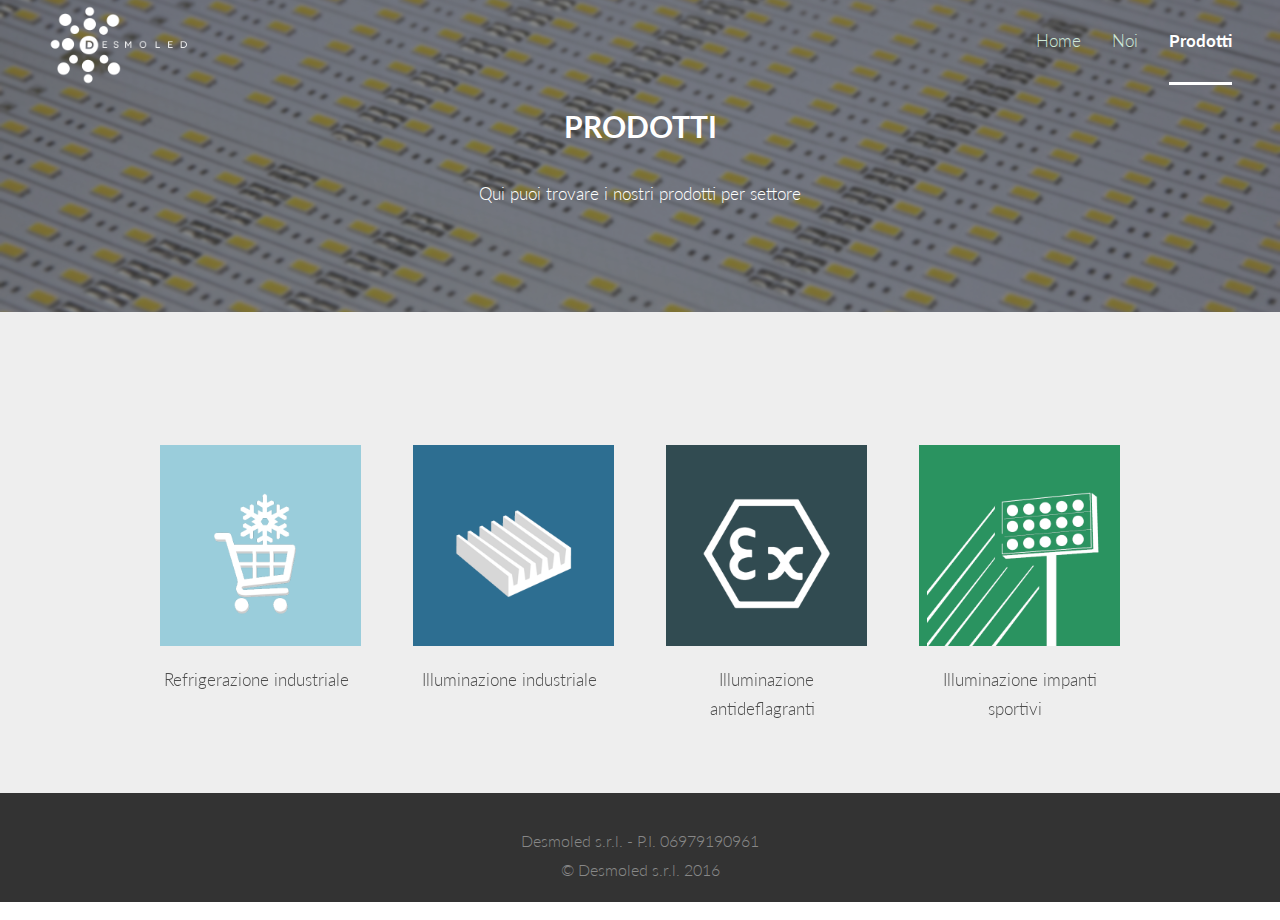
<file: prodotti/index.html>
<!DOCTYPE html>
<html lang="en">

<head>
    <meta charset="UTF-8">
    <title>Desmoled S.R.L</title>
    <meta http-equiv="content-type" content="text/html; charset=utf-8" />
    <meta name="description" content="" />
    <meta name="keywords" content="" />
    <!--[if lte IE 8]><script src="css/ie/html5shiv.js"></script><![endif]-->
    <script src="../js/jquery.min.js"></script>
    <script src="../js/skel.min.js"></script>
    <script src="../js/skel-layers.min.js"></script>
    <script src="../js/init.js"></script>
    <link rel="stylesheet" href="css/prodotti.css" />
    <noscript>
        <link rel="stylesheet" href="css/skel.css" />
        <link rel="stylesheet" href="css/style.css" />
        <link rel="stylesheet" href="css/style-xlarge.css" />
    </noscript>
    <!--[if lte IE 8]><link rel="stylesheet" href="css/ie/v8.css" /><![endif]-->
    <link rel="stylesheet" href="css/svg.css" />
</head>

<body class="landing">
    <header id="header">
        <h1><a href="index.html"><img class="logo" src="../images/desmologo02.png"/></a></h1>
        <nav id="nav">
            <ul>
                <li class="elmnav"><a href="../index.html">Home</a></li>
                <li class="elmnav"><a href="../noi.html">Noi</a></li>
                <li class="elmnav"><a href="index.html" style="color:white; border-bottom:3px solid white;font-weight:bold;">Prodotti</a></li>
            </ul>
        </nav>
    </header>
    <section id="banner-noi">
        <h2 style="color:white;font-weight:bold;">PRODOTTI</h2>
        <p>Qui puoi trovare i nostri prodotti per settore</p>
    </section>
    <section id="one" class="wrapper style1 align-center">
        <div class="container" id="main">
            <div class="row 200% align-center">
                <section class="3u 12u$(small)">
                    <a class="link-prod" href="refrigerazione/index.html">
                        <div class="prod-section" style="background-color:#9acddb"><div class="prod-overlay"></div><img src="../images/refrigerante.png" class="prod-img"/></div>Refrigerazione industriale</a>
                </section>
                <section class="3u 12u$(small)">
                    <a class="link-prod" href="industriale/index.html">
                        <div class="prod-section" style="background-color:#2d6e91"><div class="prod-overlay"> </div><img src="../images/ndustriale.png" class="prod-img"/></div>Illuminazione industriale</a>
                </section>
                <section class="3u 12u$(small)">
                    <a class="link-prod" href="antideflagranti/index.html">
                        <div class="prod-section" style="background-color:#314b51"><div class="prod-overlay"></div><img src="../images/deflagrante.png" class="prod-img"/></div>Illuminazione antideflagranti</a>
                </section>
                <section class="3u 12u$(small)">
                    <a class="link-prod" href="sport/index.html">
                        <div class="prod-section" style="background-color:#2a9360"><div class="prod-overlay"></div><img src="../images/sport.png" class="prod-img"/></div>Illuminazione impanti sportivi</a>
                </section>
                <section class="12u 12u$(small)" style="color:#4d4d4d"></section>
            </div>
        </div>
    </section>
    <!-- Two -->
    <footer id="footer">
        <div class="container">
            <ul class="copyright">
                <li>Desmoled s.r.l. - P.I. 06979190961
                    <br>© Desmoled s.r.l. 2016</li>
            </ul>
        </div>
    </footer>
</body>

</html>
</file>
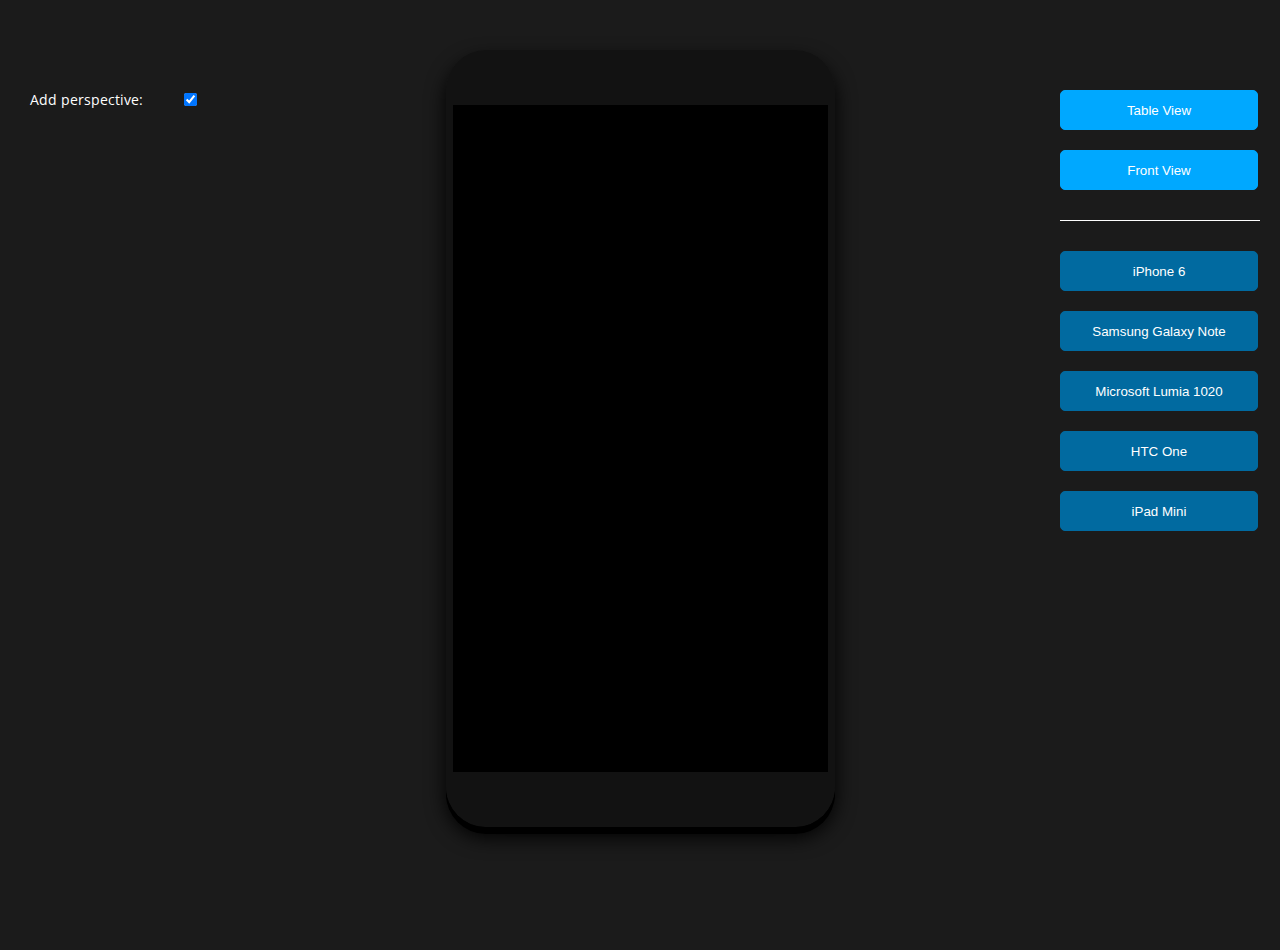
<file: smartphone/index.html>
<!DOCTYPE html>
<html xmlns="http://www.w3.org/1999/xhtml" xmlns:fb="http://ogp.me/ns/fb#">
<head>
<title></title>
<style>
    	  @import url(https://fonts.googleapis.com/css?family=Open+Sans:400,600,300);
	  html {
	    height: 100%;
	  }
	  
	  body {
	    font-family: 'Open Sans', sans-serif;
	    height: 100%;
	    color: #fff;
	    background: #1b1b1b!important;
	  }
	  
	  #container {
	    background: #1b1b1b!important;
	  }
	  /*Basic Phone styling*/
	  
	  .phone {
	    border: 40px solid #121212;
	    border-width: 55px 7px;
	    border-radius: 40px;
	    margin: 50px auto;
	    overflow: hidden;
	    -webkit-transition: all 0.5s ease;
	    transition: all 0.5s ease;
	    -webkit-animation: fadein 2s;
	    /* Safari, Chrome and Opera > 12.1 */
	    -moz-animation: fadein 2s;
	    /* Firefox < 16 */
	    -ms-animation: fadein 2s;
	    /* Internet Explorer */
	    -o-animation: fadein 2s;
	    /* Opera < 12.1 */
	    animation: fadein 2s;
	  }
	  
	  .phone iframe {
	    border: 0;
	    width: 100%;
	    height: 100%;
	    background-color: #000;
	  }
	  /*Different Perspectives*/
	  /* Table View */
	  
	  .phone.view_1 {
	    -webkit-transform: rotateX(50deg) rotateY(0deg) rotateZ(-30deg);
	    transform: rotateX(50deg) rotateY(0deg) rotateZ(-30deg);
	    box-shadow: -3px 3px 0 #000, -6px 6px 0 #000, -9px 9px 0 #000, -12px 12px 0 #000, -14px 10px 20px #000;
	  }
	  /*  Front View */
	  
	  .phone.view_2 {
	    -webkit-transform: rotateX(0deg) rotateY(0deg) rotateZ(0deg);
	    transform: rotateX(0deg) rotateY(0deg) rotateZ(0deg);
	    box-shadow: 0px 3px 0 #000, 0px 4px 0 #000, 0px 5px 0 #000, 0px 7px 0 #000, 0px 10px 20px #000;
	  }
	  
	  @-webkit-keyframes rotate {
	    0% {
	      -webkit-transform: rotateX(50deg) rotateY(0deg) rotateZ(-30deg);
	    }
	    50% {
	      -webkit-transform: rotateX(50deg) rotateY(0deg) rotateZ(-40deg);
	    }
	    100% {
	      -webkit-transform: rotateX(50deg) rotateY(0deg) rotateZ(-30deg);
	    }
	  }
	  /* Rotate Animation */
	  
	  .view_1.rotate {
	    -webkit-animation-name: rotate;
	    -webkit-animation-duration: 15s;
	    -webkit-animation-iteration-count: infinite;
	    -webkit-animation-timing-function: linear;
	  }
	  /*Controls*/
	  
	  #controls {
	    position: absolute;
	    top: 80px;
	    left: 20px;
	    font-size: 0.9em;
	    color: #333;
	    width: 17px;
	  }
	  
	  #controls div {
	    margin: 10px;
	  }
	  
	  #controls div label {
	    width: 150px;
	    display: block;
	    float: left;
	    color: #fff;
	  }
	  
	  #phone-controls {
	    position: absolute;
	    top: 80px;
	    right: 20px;
	    width: 200px;
	    font-size: 14px;
	  }
	  
	  #phones {
	    border-top: 1px solid #fff;
	    margin-top: 20px;
	    padding-top: 20px;
	  }
	  
	  #phones button {
	    outline: none;
	    width: 198px;
	    border: 1px solid #016aa0;
	    border-radius: 5px;
	    -moz-border-radius: 5px;
	    -webkit-border-radius: 5px;
	    -o-border-radius: 5px;
	    background-color: #016aa0;
	    height: 40px;
	    margin: 10px 0;
	    color: #fff;
	    -webkit-transition: all 0.2s;
	    transition: all 0.2s;
	  }
	  
	  #phones button:hover {
	    color: #444;
	    background-color: #eee;
	  }
	  
	  #views button {
	    outline: none;
	    width: 198px;
	    border: 1px solid #00a8ff;
	    border-radius: 5px;
	    -moz-border-radius: 5px;
	    -webkit-border-radius: 5px;
	    -o-border-radius: 5px;
	    background-color: #00a8ff;
	    height: 40px;
	    margin: 10px 0;
	    color: #fff;
	    -webkit-transition: all 0.2s;
	    transition: all 0.2s;
	  }
	  
	  #views button:hover {
	    color: #444;
	    background-color: #eee;
	  }
	  
	  @media (max-width:900px) {
	    #wrapper {
	      -webkit-transform: scale(0.8, 0.8);
	      transform: scale(0.8, 0.8);
	    }
	  }
	  
	  @media (max-width:700px) {
	    #wrapper {
	      -webkit-transform: scale(0.6, 0.6);
	      transform: scale(0.6, 0.6);
	    }
	    .phone {
	      margin: 0 0 0 -70px;
	    }
	  }
	  
	  @media (max-width:500px) {
	    #wrapper {
	      -webkit-transform: scale(0.4, 0.4);
	      transform: scale(0.4, 0.4);
	    }
	  }
	  /* Fade In Animation */
	  
	  @keyframes fadein {
	    from {
	      opacity: 0;
	    }
	    to {
	      opacity: 1;
	    }
	  }
	  /* Firefox < 16 */
	  
	  @-moz-keyframes fadein {
	    from {
	      opacity: 0;
	    }
	    to {
	      opacity: 1;
	    }
	  }
	  /* Safari, Chrome and Opera > 12.1 */
	  
	  @-webkit-keyframes fadein {
	    from {
	      opacity: 0;
	    }
	    to {
	      opacity: 1;
	    }
	  }
	  /* Internet Explorer */
	  
	  @-ms-keyframes fadein {
	    from {
	      opacity: 0;
	    }
	    to {
	      opacity: 1;
	    }
	  }
	  /* Opera < 12.1 */
	  
	  @-o-keyframes fadein {
	    from {
	      opacity: 0;
	    }
	    to {
	      opacity: 1;
	    }
	  }
</style>
<meta name=viewport content="width=device-width, initial-scale=1">
<meta name="description" content="" />
<meta name="keywords" content="" />
</head>
<body>
 <div id="inner_wrap">

  <!--The Main Thing-->
  <div id="wrapper" style="perspective: 1300px;">
    <div class="phone view_2" id="phone_1" style="width: 360px; height: 640px;">
      <iframe src="http://gioelecerati.ml/desmoled" id="frame_1"></iframe>
    </div>
  </div>

  <!--Controls etc.-->
  <div id="controls">
    <!--Idea by /u/aerosole-->
    <div>
      <label for="iframePerspective">Add perspective:</label>
      <input type="checkbox" id="iframePerspective" checked="true">
    </div>

  </div>

  <div id="phone-controls">

    <div id="views">
      <button value="1">Table View</button>
      <button value="2">Front View</button>
    </div>

    <div id="phones">
      <button value="1">iPhone 6</button>
      <button value="2">Samsung Galaxy Note</button>
      <button value="3">Microsoft Lumia 1020</button>
      <button value="4">HTC One</button>
      <button value="5">iPad Mini</button>
    </div>
     </div></div><script>
/*Only needed for the controls*/
phone = document.getElementById("phone_1"),
iframe = document.getElementById("frame_1");


/*View*/
function updateView(view) {
  if (view) {
    phone.className = "phone view_" + view;
  }
}

/*Controls*/
function updateIframe() {

  // preload iphone width and height
  phone.style.width = "375px";
  phone.style.height = "667px";

  /*Idea by /u/aerosole*/
  document.getElementById("wrapper").style.perspective = (
    document.getElementById("iframePerspective").checked ? "1300px" : "none"
  );

}

updateIframe();

/*Events*/
document.getElementById("controls").addEventListener("change", function() {
  updateIframe();
});

document.getElementById("views").addEventListener("click", function(evt) {
  updateView(evt.target.value);
});

document.getElementById("phones").addEventListener("click", function(evt) {

  if(evt.target.value == 1){
    // iphone 6
    width = 375;
    height = 667; 
  }

  if(evt.target.value == 2){
    // samsung
    width = 400;
    height = 640; 
  }

  if(evt.target.value == 3){
    // microsoft
    width = 320;
    height = 480;  
  }

  if(evt.target.value == 4){
    // htc
    width = 360;
    height = 640; 
  }

  if(evt.target.value == 5){
    // ipad mini
    width = 768;
    height = 1024; 
  }

    phone.style.width = width + "px";
    phone.style.height = height + "px"; 

});


 iframe = document.getElementById('frame_1');

  if (iframe.attachEvent){
      iframe.attachEvent("onload", function(){
          afterLoading();
      });
  } else {
      iframe.onload = function(){
          afterLoading();
      };
  }

function afterLoading(){

    setTimeout(function() {
        phone.className = "phone view_1";
        setTimeout(function() {
            // do second thing
            phone.className = "phone view_1 rotate";
        }, 1000);
    }, 1000);

}
        </script>
</body></html>
</file>
<file: prodotti/css/prodotti.css>
a {
    color:#4d4d4d
}

.famiglia-section {
    width:100%;
    height:0;
    background-color:#ccc;
    font-weight:bold;
    color:black;
    text-align:center;
    padding:20px 4% 100px 4%;
    box-sizing: border-box;
    margin-bottom:20px;
    line-height:80px;
    transition: all 200ms ease;
}
.famiglia-section:hover{
    cursor:pointer;
    opacity:0.9;
}

.pdf-icon {
        width: 80px;
    /* vertical-align: top; */
    float: right;
}

.fam-cont {
    color:black;
}

.prod-img {
    width:100%;
    transition:all 400ms ease-out;
}
figure.effect-apollo {
	background: #3498db;
}

figure.effect-apollo img {
	opacity: 0.95;
	-webkit-transition: opacity 0.35s, -webkit-transform 0.35s;
	transition: opacity 0.35s, transform 0.35s;
	-webkit-transform: scale3d(1.05,1.05,1);
	transform: scale3d(1.05,1.05,1);
}

figure.effect-apollo figcaption::before {
	position: absolute;
	top: 0;
	left: 0;
	width: 100%;
	height: 100%;
	background: rgba(255,255,255,0.5);
	content: '';
	-webkit-transition: -webkit-transform 0.6s;
	transition: transform 0.6s;
	-webkit-transform: scale3d(1.9,1.4,1) rotate3d(0,0,1,45deg) translate3d(0,-100%,0);
	transform: scale3d(1.9,1.4,1) rotate3d(0,0,1,45deg) translate3d(0,-100%,0);
}

figure.effect-apollo p {
	position: absolute;
	right: 0;
	bottom: 0;
	margin: 3em;
	padding: 0 1em;
	max-width: 150px;
	border-right: 4px solid #fff;
	text-align: right;
	opacity: 0;
	-webkit-transition: opacity 0.35s;
	transition: opacity 0.35s;
}

figure.effect-apollo h2 {
	text-align: left;
}

figure.effect-apollo:hover img {
	opacity: 0.6;
	-webkit-transform: scale3d(1,1,1);
	transform: scale3d(1,1,1);
}

figure.effect-apollo:hover figcaption::before {
	-webkit-transform: scale3d(1.9,1.4,1) rotate3d(0,0,1,45deg) translate3d(0,100%,0);
	transform: scale3d(1.9,1.4,1) rotate3d(0,0,1,45deg) translate3d(0,100%,0);
}

figure.effect-apollo:hover p {
	opacity: 1;
	-webkit-transition-delay: 0.1s;
	transition-delay: 0.1s;
}
.prod-img:hover{
   
}

.prod-overlay {
        position: absolute;
    width: 0;
    height: 100%;
    top:0;
    left:0;
    transition:all 300ms ease;
    background-color: rgba(255, 255, 255, 0.14);
    opacity:0.5;
    margin-left:0;
}

.prod-section:hover .prod-overlay{ 
    opacity:1;
    width:120%;
    margin-left:15%;
} 

.prod-section:hover .prod-img{
    width:110%;
    margin-left:-5%;
    margin-top:-5%;
}

.famsect-sport {
    background-color:#2a9360;
    color:white;
}
.famsect-fridge{
    background-color:#2a9360;
    color:white;
}
.famsect-industrial{
    background-color:#2d6e91;
    color:white;
}
.famsect-deflagranti{
    background-color:#314b51;
    color:white;
}

.button-fam {
    width:100%;
    height:0;
    background-color:#ccc;
    font-weight:bold;
    color:black;
    text-align:center;
    padding:20px 4% 100px 4%;
    box-sizing: border-box;
    margin-bottom:20px;
    line-height:80px;
    transition: all 200ms ease;
}
.button-fam:hover{
    cursor:pointer;
    opacity:0.9;
}

.back-fam {
        margin: -50px 0px 50px 0px;
    font-weight: bold;
}
.back-fam:hover{
    opacity:0.9;
    cursor:pointer;
}
</file>
<file: prodotti/css/style-xlarge.css>
body, input, select, textarea {
		font-size: 13pt;
	}
</file>
<file: prodotti/css/ie/v8.css>
#banner {
		background: url("../../images/banner.jpg");
		background-size: cover;
		-ms-behavior: url("css/ie/backgroundsize.min.htc");
	}
</file>
<file: prodotti/css/svg.css>
.st0 {
	fill: #E6E6E6;
}
.st1 {
	fill: #B4B4B4;
}
.st2 {
	fill: none;
	stroke: #B4B4B4;
	stroke-miterlimit: 10;
}
.st3 {
	fill: #4E4E4E;
}
.st4 {
	fill: none;
	stroke: #343434;
	stroke-width: 2.7084;
	stroke-miterlimit: 10;
	stroke-dasharray: 8.1251;
}
.st5 {
	fill: url(#XMLID_86_);
}
.st6 {
	fill: #676767;
}
.st7 {
	fill: none;
	stroke: #343434;
	stroke-width: 3;
	stroke-miterlimit: 10;
	stroke-dasharray: 8;
}
.st8 {
	-webkit-clip-path: url(#XMLID_88_);
	        clip-path: url(#XMLID_88_);
}
.st9 {
	fill: #CDCCCC;
}
.st10 {
	fill: none;
	stroke: #676767;
	stroke-width: 1.8367;
	stroke-miterlimit: 10;
}
.st11 {
	fill: #FFFFFF;
}
.st12 {
	fill: #9A9999;
}
.st13 {
	fill: #343434;
}
.st14 {
}
.st15 {
	font-size: 13px;
}
.st16 {
	opacity: 0.66;
	filter: alpha(opacity=66);
	fill: #AECB36;
}
.st17 {
	fill: none;
	stroke: #FFFFFF;
	stroke-width: 4;
	stroke-linecap: round;
	stroke-miterlimit: 10;
}
#XMLID_3_ ,
#XMLID_272_ {
}
#dissipatore:hover>#XMLID_243_>#efficienza {
	transform: rotateX(360deg);
	-moz-transform: rotateX(360deg);
	-ms-transform: rotateX(360deg);
	-o-transform: rotateX(360deg);
	-webkit-transform: rotateX(360deg);
}
text {
	font: 14px 'open sans';
	text-rendering: geometricPrecision;
}
#dissipatore:hover {
	cursor: pointer;
	opacity: 0.9;
	filter: alpha(opacity=90);
}
#dissipatore:hover>#disstext{
    opacity:1;
    filter: alpha(opacity=100);
}
#mano:hover {
	cursor: pointer;
	opacity: 0.9;
	filter: alpha(opacity=90);
}
#XMLID_250_:hover {
	opacity: 0.5;
	filter: alpha(opacity=50);
}
#XMLID_371_:hover {
}
#bandiera:hover {
	cursor: pointer;
	opacity: 0.9;
	filter: alpha(opacity=90);
}
#bandiera:hover>#bandtext{
    opacity:1;
    filter: alpha(opacity=100);
}
.elm-svg ,
#XMLID_250_ {
	transition: all 200ms ease;
	-moz-transition: all 200ms ease;
	-ms-transition: all 200ms ease;
	-o-transition: all 200ms ease;
	-webkit-transition: all 200ms ease;
}
@-webkit-keyframes ckw {
	0% {
        -webkit-transform: rotate(0deg);
                transform: rotate(0deg);
	}
    100% {
        -webkit-transform: rotate(360deg);
                transform: rotate(360deg);
    }
}
@keyframes ckw {
	0% {
        -webkit-transform: rotate(0deg);
                transform: rotate(0deg);
	}
    100% {
        -webkit-transform: rotate(360deg);
                transform: rotate(360deg);
    }
}
#mano:hover>#XMLID_281_ {
	-webkit-animation-name: ckw;
	        animation-name: ckw;
	-webkit-animation-duration: 20.5s;
	        animation-duration: 20.5s;
	-webkit-animation-iteration-count: infinite;
	        animation-iteration-count: infinite;
	-webkit-transform-origin: 50% 50%;
	    -ms-transform-origin: 50% 50%;
	        transform-origin: 50% 50%;
	display: inline-block;
}
#efficienza {
	-webkit-transform-origin: 50% 100%;
	    -ms-transform-origin: 50% 100%;
	        transform-origin: 50% 100%;
	transform: rotateX(290deg);
	-moz-transform: rotateX(290deg);
	-ms-transform: rotateX(290deg);
	-o-transform: rotateX(290deg);
	-webkit-transform: rotateX(290deg);
	transition: all 200ms ease;
	-moz-transition: all 200ms ease;
	-ms-transition: all 200ms ease;
	-o-transition: all 200ms ease;
	-webkit-transition: all 200ms ease;
}
#efficienza:hover {
	transform: rotateX(360deg);
	-moz-transform: rotateX(360deg);
	-ms-transform: rotateX(360deg);
	-o-transform: rotateX(360deg);
	-webkit-transform: rotateX(360deg);
}


#disstext {
    opacity:0;
    filter: alpha(opacity=0);
    -webkit-transition:all 200ms ease;
            transition:all 200ms ease;
}

#manotext {
    -webkit-transition:all 200ms ease;
            transition:all 200ms ease;
    opacity:0;
    filter: alpha(opacity=0);
}
#mano:hover>#manotext{
    opacity:1;
    filter: alpha(opacity=100)
}

#bandtext {
    opacity:0;
    filter: alpha(opacity=0);
    -webkit-transition:all 200ms ease;
            transition:all 200ms ease;
}
</file>
<file: prodotti/css/skel.css>
/* Resets (http://meyerweb.com/eric/tools/css/reset/ | v2.0 | 20110126 | License: none (public domain)) */

	html,body,div,span,applet,object,iframe,h1,h2,h3,h4,h5,h6,p,blockquote,pre,a,abbr,acronym,address,big,cite,code,del,dfn,em,img,ins,kbd,q,s,samp,small,strike,strong,sub,sup,tt,var,b,u,i,center,dl,dt,dd,ol,ul,li,fieldset,form,label,legend,table,caption,tbody,tfoot,thead,tr,th,td,article,aside,canvas,details,embed,figure,figcaption,footer,header,hgroup,menu,nav,output,ruby,section,summary,time,mark,audio,video{margin:0;padding:0;border:0;font-size:100%;font:inherit;vertical-align:baseline;}article,aside,details,figcaption,figure,footer,header,hgroup,menu,nav,section{display:block;}body{line-height:1;}ol,ul{list-style:none;}blockquote,q{quotes:none;}blockquote:before,blockquote:after,q:before,q:after{content:'';content:none;}table{border-collapse:collapse;border-spacing:0;}body{-webkit-text-size-adjust:none}

/* Box Model */

	*, *:before, *:after {
		-moz-box-sizing: border-box;
		-webkit-box-sizing: border-box;
		box-sizing: border-box;
	}

/* Container */

	body {
		/* min-width: (containers) */
		min-width: 1200px;
	}

	.container {
		margin-left: auto;
		margin-right: auto;

		/* width: (containers) */
		width: 1200px;
	}

	/* Modifiers */

		/* 125% */
			.container.\31 25\25 {
				width: 100%;

				/* max-width: (containers * 1.25) */
				max-width: 1500px;

				/* min-width: (containers) */
				min-width: 1200px;
			}

		/* 75% */
			.container.\37 5\25 {

				/* width: (containers * 0.75) */
				width: 900px;

			}

		/* 50% */
			.container.\35 0\25 {

				/* width: (containers * 0.50) */
				width: 600px;

			}

		/* 25% */
			.container.\32 5\25 {

				/* width: (containers * 0.25) */
				width: 300px;

			}

/* Grid */

	.row {
		border-bottom: solid 1px transparent;
	}

	.row > * {
		float: left;
	}

	.row:after, .row:before {
		content: '';
		display: block;
		clear: both;
		height: 0;
	}

	.row.uniform > * > :first-child {
		margin-top: 0;
	}

	.row.uniform > * > :last-child {
		margin-bottom: 0;
	}

	/* Gutters */

		/* Normal */

			.row > * {
				/* padding: (gutters.horizontal) 0 0 (gutters.vertical) */
				padding: 0 0 0 2em;
			}

			.row {
				/* margin: -(gutters.horizontal) 0 0 -(gutters.vertical) */
				margin: 0 0 0 -2em;
			}

			.row.uniform > * {
				/* padding: (gutters.vertical) 0 0 (gutters.vertical) */
				padding: 2em 0 0 2em;
			}

			.row.uniform {
				/* margin: -(gutters.vertical) 0 0 -(gutters.vertical) */
				margin: -2em 0 0 -2em;
			}

		/* 200% */

			.row.\32 00\25 > * {
				/* padding: (gutters.horizontal) 0 0 (gutters.vertical) */
				padding: 0 0 0 4em;
			}

			.row.\32 00\25 {
				/* margin: -(gutters.horizontal) 0 0 -(gutters.vertical) */
				margin: 0 0 0 -4em;
			}

			.row.uniform.\32 00\25 > * {
				/* padding: (gutters.vertical) 0 0 (gutters.vertical) */
				padding: 4em 0 0 4em;
			}

			.row.uniform.\32 00\25 {
				/* margin: -(gutters.vertical) 0 0 -(gutters.vertical) */
				margin: -4em 0 0 -4em;
			}

		/* 150% */

			.row.\31 50\25 > * {
				/* padding: (gutters.horizontal) 0 0 (gutters.vertical) */
				padding: 0 0 0 1.5em;
			}

			.row.\31 50\25 {
				/* margin: -(gutters.horizontal) 0 0 -(gutters.vertical) */
				margin: 0 0 0 -1.5em;
			}

			.row.uniform.\31 50\25 > * {
				/* padding: (gutters.vertical) 0 0 (gutters.vertical) */
				padding: 1.5em 0 0 1.5em;
			}

			.row.uniform.\31 50\25 {
				/* margin: -(gutters.vertical) 0 0 -(gutters.vertical) */
				margin: -1.5em 0 0 -1.5em;
			}

		/* 50% */

			.row.\35 0\25 > * {
				/* padding: (gutters.horizontal) 0 0 (gutters.vertical) */
				padding: 0 0 0 1em;
			}

			.row.\35 0\25 {
				/* margin: -(gutters.horizontal) 0 0 -(gutters.vertical) */
				margin: 0 0 0 -1em;
			}

			.row.uniform.\35 0\25 > * {
				/* padding: (gutters.vertical) 0 0 (gutters.vertical) */
				padding: 1em 0 0 1em;
			}

			.row.uniform.\35 0\25 {
				/* margin: -(gutters.vertical) 0 0 -(gutters.vertical) */
				margin: -1em 0 0 -1em;
			}

		/* 25% */

			.row.\32 5\25 > * {
				/* padding: (gutters.horizontal) 0 0 (gutters.vertical) */
				padding: 0 0 0 0.5em;
			}

			.row.\32 5\25 {
				/* margin: -(gutters.horizontal) 0 0 -(gutters.vertical) */
				margin: 0 0 0 -0.5em;
			}

			.row.uniform.\32 5\25 > * {
				/* padding: (gutters.vertical) 0 0 (gutters.vertical) */
				padding: 0.5em 0 0 0.5em;
			}

			.row.uniform.\32 5\25 {
				/* margin: -(gutters.vertical) 0 0 -(gutters.vertical) */
				margin: -0.5em 0 0 -0.5em;
			}

		/* 0% */

			.row.\30 \25 > * {
				/* padding: (gutters.horizontal) 0 0 (gutters.vertical) */
				padding: 0;
			}

			.row.\30 \25 {
				/* margin: -(gutters.horizontal) 0 0 -(gutters.vertical) */
				margin: 0;
			}

	/* Cells */

		.\31 2u, .\31 2u\24, .\31 2u\28 1\29, .\31 2u\24\28 1\29 { width: 100%; clear: none; }
		.\31 1u, .\31 1u\24, .\31 1u\28 1\29, .\31 1u\24\28 1\29 { width: 91.6666666667%; clear: none; }
		.\31 0u, .\31 0u\24, .\31 0u\28 1\29, .\31 0u\24\28 1\29 { width: 83.3333333333%; clear: none; }
		.\39 u, .\39 u\24, .\39 u\28 1\29, .\39 u\24\28 1\29 { width: 75%; clear: none; }
		.\38 u, .\38 u\24, .\38 u\28 1\29, .\38 u\24\28 1\29 { width: 66.6666666667%; clear: none; }
		.\37 u, .\37 u\24, .\37 u\28 1\29, .\37 u\24\28 1\29 { width: 58.3333333333%; clear: none; }
		.\36 u, .\36 u\24, .\36 u\28 1\29, .\36 u\24\28 1\29 { width: 50%; clear: none; }
		.\35 u, .\35 u\24, .\35 u\28 1\29, .\35 u\24\28 1\29 { width: 41.6666666667%; clear: none; }
		.\34 u, .\34 u\24, .\34 u\28 1\29, .\34 u\24\28 1\29 { width: 33.3333333333%; clear: none; }
		.\33 u, .\33 u\24, .\33 u\28 1\29, .\33 u\24\28 1\29 { width: 25%; clear: none; }
		.\32 u, .\32 u\24, .\32 u\28 1\29, .\32 u\24\28 1\29 { width: 16.6666666667%; clear: none; }
		.\31 u, .\31 u\24, .\31 u\28 1\29, .\31 u\24\28 1\29 { width: 8.3333333333%; clear: none; }

		.\31 2u\24 + *, .\31 2u\24\28 1\29 + *,
		.\31 1u\24 + *, .\31 1u\24\28 1\29 + *,
		.\31 0u\24 + *, .\31 0u\24\28 1\29 + *,
		.\39 u\24 + *, .\39 u\24\28 1\29 + *,
		.\38 u\24 + *, .\38 u\24\28 1\29 + *,
		.\37 u\24 + *, .\37 u\24\28 1\29 + *,
		.\36 u\24 + *, .\36 u\24\28 1\29 + *,
		.\35 u\24 + *, .\35 u\24\28 1\29 + *,
		.\34 u\24 + *, .\34 u\24\28 1\29 + *,
		.\33 u\24 + *, .\33 u\24\28 1\29 + *,
		.\32 u\24 + *, .\32 u\24\28 1\29 + *,
		.\31 u\24  + *,  .\31 u\24\28 1\29 + * {
			clear: left;
		}

		.\-11u { margin-left: 91.6666666667% }
		.\-10u { margin-left: 83.3333333333% }
		.\-9u { margin-left: 75% }
		.\-8u { margin-left: 66.6666666667% }
		.\-7u { margin-left: 58.3333333333% }
		.\-6u { margin-left: 50% }
		.\-5u { margin-left: 41.6666666667% }
		.\-4u { margin-left: 33.3333333333% }
		.\-3u { margin-left: 25% }
		.\-2u { margin-left: 16.6666666667% }
		.\-1u { margin-left: 8.3333333333% }
</file>
<file: prodotti/css/style.css>
@charset "UTF-8";
@import url(font-awesome.min.css);
@import url("http://fonts.googleapis.com/css?family=Lato:300,400");
	body {
		background: url('../../images/4.jpg');
        background-position: center;
		background-size: 100%;
        overflow-x:hidden;
        margin:0;
        background-attachment: fixed;
	}

	body, input, select, textarea {
		color: #444;
		font-family: "Lato", Helvetica, sans-serif;
		font-size: 15pt;
		font-weight: 300;
		line-height: 1.65em;
	}

	a {
		color: #4dac71;
		text-decoration: underline;
	}

		a:hover {
			text-decoration: none;
		}

	strong, b {
		color: #666;
		font-weight: 400;
	}

	em, i {
		font-style: italic;
	}

	p {
		margin: 0 0 2em 0;
	}

	h1, h2, h3, h4, h5, h6 {
		color: #666;
		font-weight: 300;
		line-height: 1em;
		margin: 0 0 1em 0;
	}

		h1 a, h2 a, h3 a, h4 a, h5 a, h6 a {
			color: inherit;
			text-decoration: none;
		}

	h2 {
		font-size: 1.75em;
		line-height: 1.5em;
	}

	h3 {
		font-size: 1.35em;
		line-height: 1.5em;
	}

	h4 {
		font-size: 1.1em;
		line-height: 1.5em;
	}

	h5 {
		font-size: 0.9em;
		line-height: 1.5em;
	}

	h6 {
		font-size: 0.7em;
		line-height: 1.5em;
	}

	sub {
		font-size: 0.8em;
		position: relative;
		top: 0.5em;
	}

	sup {
		font-size: 0.8em;
		position: relative;
		top: -0.5em;
	}

	hr {
		border: 0;
		border-bottom: medium 1px rgba(144, 144, 144, 0.25);
		margin: 2em 0;
	}

		hr.major {
			margin: 3em 0;
		}

	blockquote {
		border-left: solid 4px rgba(144, 144, 144, 0.25);
		font-style: italic;
		margin: 0 0 2em 0;
		padding: 0.5em 0 0.5em 2em;
	}

	code {
		background: rgba(144, 144, 144, 0.075);
		border-radius: 4px;
		border: solid 1px rgba(144, 144, 144, 0.25);
		font-family: "Courier New", monospace;
		font-size: 0.9em;
		margin: 0 0.25em;
		padding: 0.25em 0.65em;
	}

	pre {
		-webkit-overflow-scrolling: touch;
		font-family: "Courier New", monospace;
		font-size: 0.9em;
		margin: 0 0 2em 0;
	}

		pre code {
			display: block;
			line-height: 1.75em;
			padding: 1em 1.5em;
			overflow-x: auto;
		}

	.align-left {
		text-align: left;
	}

	.align-center {
		text-align: center;
	}

	.align-right {
		text-align: right;
	}

/* Section/Article */

	section.special, article.special {
		text-align: center;
	}

	header p {
		position: relative;
		margin: 0 0 1.5em 0;
	}

	header h2 + p {
		font-size: 1.25em;
		margin-top: -1em;
		line-height: 1.5em;
	}

	header h3 + p {
		font-size: 1.1em;
		margin-top: -0.8em;
		line-height: 1.5em;
	}

	header h4 + p,
	header h5 + p,
	header h6 + p {
		font-size: 0.9em;
		margin-top: -0.6em;
		line-height: 1.5em;
	}

	header.major {
		text-align: center;
		margin-bottom: 3em;
	}

		header.major h2 {
			font-size: 3em;
		}

		header.major p {
			border-top: medium double rgba(144, 144, 144, 0.25);
			display: inline-block;
			padding: 2em 2em 0 2em;
		}

/* Form */

	form {
		margin: 0 0 2em 0;
	}

	label {
		color: #666;
		display: block;
		font-size: 0.9em;
		font-weight: 400;
		margin: 0 0 1em 0;
	}

	input[type="text"],
	input[type="password"],
	input[type="email"],
	select,
	textarea {
		-moz-appearance: none;
		-webkit-appearance: none;
		-o-appearance: none;
		-ms-appearance: none;
		appearance: none;
		background: rgba(144, 144, 144, 0.075);
		border-radius: 4px;
		border: none;
		border: solid 1px rgba(144, 144, 144, 0.25);
		color: inherit;
		display: block;
		outline: 0;
		padding: 0 1em;
		text-decoration: none;
		width: 100%;
	}

		input[type="text"]:invalid,
		input[type="password"]:invalid,
		input[type="email"]:invalid,
		select:invalid,
		textarea:invalid {
			box-shadow: none;
		}

		input[type="text"]:focus,
		input[type="password"]:focus,
		input[type="email"]:focus,
		select:focus,
		textarea:focus {
			border-color: #4dac71;
			box-shadow: 0 0 0 1px #4dac71;
		}

	.select-wrapper {
		text-decoration: none;
		display: block;
		position: relative;
	}

		.select-wrapper:before {
			content: "";
			-moz-osx-font-smoothing: grayscale;
			-webkit-font-smoothing: antialiased;
			font-family: FontAwesome;
			font-style: normal;
			font-weight: normal;
			text-transform: none !important;
		}

		.select-wrapper:before {
			color: rgba(144, 144, 144, 0.25);
			display: block;
			height: 2.75em;
			line-height: 2.75em;
			pointer-events: none;
			position: absolute;
			right: 0;
			text-align: center;
			top: 0;
			width: 2.75em;
		}

		.select-wrapper select::-ms-expand {
			display: none;
		}

	input[type="text"],
	input[type="password"],
	input[type="email"],
	select {
		height: 2.75em;
	}

	textarea {
		padding: 0.75em 1em;
	}

	input[type="checkbox"],
	input[type="radio"] {
		-moz-appearance: none;
		-webkit-appearance: none;
		-o-appearance: none;
		-ms-appearance: none;
		appearance: none;
		display: block;
		float: left;
		margin-right: -2em;
		opacity: 0;
		width: 1em;
		z-index: -1;
	}

		input[type="checkbox"] + label,
		input[type="radio"] + label {
			text-decoration: none;
			color: #444;
			cursor: pointer;
			display: inline-block;
			font-size: 1em;
			font-weight: 300;
			padding-left: 2.4em;
			padding-right: 0.75em;
			position: relative;
		}

			input[type="checkbox"] + label:before,
			input[type="radio"] + label:before {
				-moz-osx-font-smoothing: grayscale;
				-webkit-font-smoothing: antialiased;
				font-family: FontAwesome;
				font-style: normal;
				font-weight: normal;
				text-transform: none !important;
			}

			input[type="checkbox"] + label:before,
			input[type="radio"] + label:before {
				background: rgba(144, 144, 144, 0.075);
				border-radius: 4px;
				border: solid 1px rgba(144, 144, 144, 0.25);
				content: '';
				display: inline-block;
				height: 1.65em;
				left: 0;
				line-height: 1.58125em;
				position: absolute;
				text-align: center;
				top: 0;
				width: 1.65em;
			}

		input[type="checkbox"]:checked + label:before,
		input[type="radio"]:checked + label:before {
			background: #3ba666;
			border-color: #3ba666;
			color: #ffffff;
			content: '\f00c';
		}

		input[type="checkbox"]:focus + label:before,
		input[type="radio"]:focus + label:before {
			border-color: #4dac71;
			box-shadow: 0 0 0 1px #4dac71;
		}

	input[type="checkbox"] + label:before {
		border-radius: 4px;
	}

	input[type="radio"] + label:before {
		border-radius: 100%;
	}

	::-webkit-input-placeholder {
		color: #888 !important;
		opacity: 1.0;
	}

	:-moz-placeholder {
		color: #888 !important;
		opacity: 1.0;
	}

	::-moz-placeholder {
		color: #888 !important;
		opacity: 1.0;
	}

	:-ms-input-placeholder {
		color: #888 !important;
		opacity: 1.0;
	}

	.formerize-placeholder {
		color: #888 !important;
		opacity: 1.0;
	}

/* Box */

	.box {
		border-radius: 4px;
		border: solid 1px rgba(144, 144, 144, 0.25);
		margin-bottom: 2em;
		padding: 1.5em;
	}

		.box > :last-child,
		.box > :last-child > :last-child,
		.box > :last-child > :last-child > :last-child {
			margin-bottom: 0;
		}

		.box.alt {
			border: 0;
			border-radius: 0;
			padding: 0;
		}

/* Icon */

	.icon {
		text-decoration: none;
		border-bottom: none;
		position: relative;
	}

		.icon:before {
			-moz-osx-font-smoothing: grayscale;
			-webkit-font-smoothing: antialiased;
			font-family: FontAwesome;
			font-style: normal;
			font-weight: normal;
			text-transform: none !important;
		}

		.icon > .label {
			display: none;
		}

		.icon.rounded {
			border-radius: 100%;
			    border-left: 4px solid #4dac71;
    border-top: 5px solid #4dac71;
    border-bottom: 1px solid #4dac71;
    border-right: 1px solid #4dac71;
			display: inline-block;
			height: 2em;
			line-height: 2em;
			text-align: center;
			width: 2em;
		}

			.icon.rounded.big {
				font-size: 3.5em;
			}

/* Image */

	.image {
		border-radius: 4px;
		border: 0;
		display: inline-block;
		position: relative;
	}

		.image img {
			border-radius: 4px;
			display: block;
		}

		.image.left {
			float: left;
			padding: 0 1.5em 1em 0;
			top: 0.25em;
		}

		.image.right {
			float: right;
			padding: 0 0 1em 1.5em;
			top: 0.25em;
		}

		.image.left, .image.right {
			max-width: 40%;
		}

			.image.left img, .image.right img {
				width: 100%;
			}

		.image.fit {
			display: block;
			margin: 0 0 2em 0;
			width: 100%;
		}

			.image.fit img {
				width: 100%;
			}

/* List */

	ol {
		list-style: decimal;
		margin: 0 0 2em 0;
		padding-left: 1.25em;
	}

		ol li {
			padding-left: 0.25em;
		}

	ul {
		list-style: disc;
		margin: 0 0 2em 0;
		padding-left: 1em;
	}

		ul li {
			padding-left: 0.5em;
		}

		ul.alt {
			list-style: none;
			padding-left: 0;
		}

			ul.alt li {
				border-top: solid 1px rgba(144, 144, 144, 0.25);
				padding: 0.8em 0;
			}

				ul.alt li:first-child {
					border-top: 0;
					padding-top: 0;
				}

		ul.icons {
			cursor: default;
			list-style: none;
			padding-left: 0;
		}

			ul.icons li {
				display: inline-block;
				padding: 0 1em 0 0;
			}

				ul.icons li:last-child {
					padding-right: 0;
				}

		ul.actions {
			cursor: default;
			list-style: none;
			padding-left: 0;
		}

			ul.actions li {
				display: inline-block;
				padding: 0 1em 0 0;
				vertical-align: middle;
			}

				ul.actions li:last-child {
					padding-right: 0;
				}

			ul.actions.small li {
				padding: 0 0.5em 0 0;
			}

			ul.actions.vertical li {
				display: block;
				padding: 1em 0 0 0;
			}

				ul.actions.vertical li:first-child {
					padding-top: 0;
				}

				ul.actions.vertical li > * {
					margin-bottom: 0;
				}

			ul.actions.vertical.small li {
				padding: 0.5em 0 0 0;
			}

				ul.actions.vertical.small li:first-child {
					padding-top: 0;
				}

			ul.actions.fit {
				display: table;
				margin-left: -1em;
				padding: 0;
				table-layout: fixed;
				width: calc(100% + 1em);
			}

				ul.actions.fit li {
					display: table-cell;
					padding: 0 0 0 1em;
				}

					ul.actions.fit li > * {
						margin-bottom: 0;
					}

				ul.actions.fit.small {
					margin-left: -0.5em;
					width: calc(100% + 0.5em);
				}

					ul.actions.fit.small li {
						padding: 0 0 0 0.5em;
					}

		ul.tabular {
			list-style: outside none none;
			padding: 0px;
		}

			ul.tabular li {
				border-top: solid 1px rgba(144, 144, 144, 0.25);
				line-height: 1.75em;
				margin: 1.5em 0px 0px;
				padding-left: 7em;
				padding-top: 12px;
				position: relative;
			}

				ul.tabular li:first-child {
					border-top: 0;
					margin-top: 0;
				}

				ul.tabular li h3 {
					left: 0px;
					position: absolute;
					text-align: center;
					top: 12px;
					vertical-align: top;
					width: 1em;
				}

	dl {
		margin: 0 0 2em 0;
	}

/* Table */

	.table-wrapper {
		-webkit-overflow-scrolling: touch;
		overflow-x: auto;
	}

	table {
		margin: 0 0 2em 0;
		width: 100%;
	}

		table tbody tr {
			border: solid 1px rgba(144, 144, 144, 0.25);
			border-left: 0;
			border-right: 0;
		}

			table tbody tr:nth-child(2n + 1) {
				background-color: rgba(144, 144, 144, 0.075);
			}

		table td {
			padding: 0.75em 0.75em;
		}

		table th {
			color: #666;
			font-size: 0.9em;
			font-weight: 400;
			padding: 0 0.75em 0.75em 0.75em;
			text-align: left;
		}

		table thead {
			border-bottom: solid 2px rgba(144, 144, 144, 0.25);
		}

		table tfoot {
			border-top: solid 2px rgba(144, 144, 144, 0.25);
		}

		table.alt {
			border-collapse: separate;
		}

			table.alt tbody tr td {
				border: solid 1px rgba(144, 144, 144, 0.25);
				border-left-width: 0;
				border-top-width: 0;
			}

				table.alt tbody tr td:first-child {
					border-left-width: 1px;
				}

			table.alt tbody tr:first-child td {
				border-top-width: 1px;
			}

			table.alt thead {
				border-bottom: 0;
			}

			table.alt tfoot {
				border-top: 0;
			}

/* Button */

	input[type="submit"],
	input[type="reset"],
	input[type="button"],
	.button {
		-moz-appearance: none;
		-webkit-appearance: none;
		-o-appearance: none;
		-ms-appearance: none;
		appearance: none;
		-moz-transition: background-color 0.2s ease-in-out, color 0.2s ease-in-out;
		-webkit-transition: background-color 0.2s ease-in-out, color 0.2s ease-in-out;
		-o-transition: background-color 0.2s ease-in-out, color 0.2s ease-in-out;
		-ms-transition: background-color 0.2s ease-in-out, color 0.2s ease-in-out;
		transition: background-color 0.2s ease-in-out, color 0.2s ease-in-out;
		background-color: #3ba666;
		border-radius: 4px;
		border: 0;
		color: #ffffff !important;
		cursor: pointer;
		display: inline-block;
		font-weight: 400;
		height: 2.85em;
		line-height: 2.8em;
		padding: 0 2em;
		text-align: center;
		text-decoration: none;
		white-space: nowrap;
	}

		input[type="submit"]:hover,
		input[type="reset"]:hover,
		input[type="button"]:hover,
		.button:hover {
			background-color: #42b972;
		}

		input[type="submit"]:active,
		input[type="reset"]:active,
		input[type="button"]:active,
		.button:active {
			background-color: #34935a;
		}

		input[type="submit"].icon,
		input[type="reset"].icon,
		input[type="button"].icon,
		.button.icon {
			padding-left: 1.35em;
		}

			input[type="submit"].icon:before,
			input[type="reset"].icon:before,
			input[type="button"].icon:before,
			.button.icon:before {
				margin-right: 0.5em;
			}

		input[type="submit"].fit,
		input[type="reset"].fit,
		input[type="button"].fit,
		.button.fit {
			display: block;
			margin: 0 0 1em 0;
			width: 100%;
		}

		input[type="submit"].small,
		input[type="reset"].small,
		input[type="button"].small,
		.button.small {
			font-size: 0.8em;
		}

		input[type="submit"].big,
		input[type="reset"].big,
		input[type="button"].big,
		.button.big {
			font-size: 1.35em;
		}

		input[type="submit"].alt,
		input[type="reset"].alt,
		input[type="button"].alt,
		.button.alt {
			background-color: transparent;
			box-shadow: inset 0 0 0 2px rgba(144, 144, 144, 0.25);
			color: #666 !important;
		}

			input[type="submit"].alt:hover,
			input[type="reset"].alt:hover,
			input[type="button"].alt:hover,
			.button.alt:hover {
				background-color: rgba(144, 144, 144, 0.075);
			}

			input[type="submit"].alt:active,
			input[type="reset"].alt:active,
			input[type="button"].alt:active,
			.button.alt:active {
				background-color: rgba(144, 144, 144, 0.2);
			}

			input[type="submit"].alt.icon:before,
			input[type="reset"].alt.icon:before,
			input[type="button"].alt.icon:before,
			.button.alt.icon:before {
				color: #888;
			}

		input[type="submit"].special,
		input[type="reset"].special,
		input[type="button"].special,
		.button.special {
			background-color: #4dac71;
			color: #ffffff !important;
		}

			input[type="submit"].special:hover,
			input[type="reset"].special:hover,
			input[type="button"].special:hover,
			.button.special:hover {
				background-color: #5cb67e;
			}

			input[type="submit"].special:active,
			input[type="reset"].special:active,
			input[type="button"].special:active,
			.button.special:active {
				background-color: #459a65;
			}

		input[type="submit"].disabled, input[type="submit"]:disabled,
		input[type="reset"].disabled,
		input[type="reset"]:disabled,
		input[type="button"].disabled,
		input[type="button"]:disabled,
		.button.disabled,
		.button:disabled {
			background-color: #444 !important;
			box-shadow: inset 0 -0.15em 0 0 rgba(0, 0, 0, 0.15);
			color: #fff !important;
			cursor: default;
			opacity: 0.25;
		}

/* Header */

	body.landing #header {
        background-color:transparent;
        left: 0;
		position: absolute;
		top: 0;
	}

	#header {
		background-color: transparent;
		color: #ffffff;
		cursor: default;
		height: 4.75em;
		line-height: 4.75em;
		width: 100%;
		z-index: 10000;
        transition:all 500ms ease;
	}

		#header h1 {
			color: #ffffff;
			height: inherit;
			left: 2.5em;
			line-height: inherit;
			margin: 0;
			padding: 0;
			position: absolute;
			top: 0;
		}

			#header h1 a {
				font-size: 1.25em;
			}

		#header nav {
			height: inherit;
			line-height: inherit;
			position: absolute;
			right: 2.75em;
			top: 0;
			vertical-align: middle;
		}

			#header nav > ul {
				list-style: none;
				margin: 0;
				padding-left: 0;
			}

				#header nav > ul > li {
					border-radius: 1px;
					display: inline-block;
					margin-left: 1.5em;
					padding-left: 0;
				}

					#header nav > ul > li a {
						-moz-transition: color 0.2s ease-in-out;
						-webkit-transition: color 0.2s ease-in-out;
						-o-transition: color 0.2s ease-in-out;
						-ms-transition: color 0.2s ease-in-out;
						transition: color 0.2s ease-in-out;
						color: #cee8d8;
						display: inline-block;
						text-decoration: none;
					}

						#header nav > ul > li a:hover {
							color: #ffffff;
						}

					#header nav > ul > li:first-child {
						margin-left: 0;
					}

					#header nav > ul > li .button {
						height: 2.25em;
						line-height: 2.25em;
						margin-bottom: 0;
						padding: 0 1em;
						position: relative;
						top: -0.075em;
						vertical-align: middle;
					}

		#header .container {
			position: relative;
		}

			#header .container h1 {
				left: 0;
			}

			#header .container nav {
				right: 0;
			}

/* Banner */

	#banner {
		background: url("images/overlay.png"), url("../images/3.jpg");
		background-position: center;
		background-repeat: no-repeat;
		background-size: cover;
		color: #ffffff;
        position:relative;
		padding: 16em 0em 14em;
		text-align: center;
	}
#banner-noi {
		background: url("images/overlay.png"), url("../../images/4.jpg");
		background-position: center;
		background-repeat: no-repeat;
		background-size: cover;
		color: #ffffff;
        position:relative;
		padding: 6em 0em 4em;
		text-align: center;
	}

		#banner h2 {
			color: #ffffff;
			font-size: 3em;
			line-height: 1em;
			margin: 0 0 0.5em 0;
			padding: 0;
		}

		#banner p {
			font-size: 1.5em;
			margin: 1.5em 0 0 0;
		}

		#banner .actions {
			margin: 3em 0 0 0;
		}

		#banner .button {
			background-color: transparent;
			border: 1px solid #ffffff;
			font-weight: 300;
		}

			#banner .button:hover {
				background-color: rgba(255, 255, 255, 0.2);
			}

/* Wrapper */

	.wrapper {
		padding: 6em 0em 4em;
	}

		.wrapper.style1 {
			background-color:#eee;

			color: #ffffff;
		}

			.wrapper.style1 header {
				margin-bottom: 4em;
			}

			.wrapper.style1 h2 {
				color: #ffffff;
			}

			.wrapper.style1 .icon.big {
				border-color: #ffffff;
				margin-bottom: 0.5em;
			}

		.wrapper.style2 .title, .wrapper.style2 header {
			padding-bottom: 1em;
		}

		.wrapper.style2 header {
			margin-bottom: 4em;
		}

		.wrapper.style2 .feature {
			margin: 0 0 2em 0;
		}

/* Footer */

	#footer {
		background: #333;
		color: #888;
		padding: 0.2em 0em 1em;
	}

		#footer h2, #footer h3, #footer h4 {
			color: #ffffff;
		}

		#footer a {
			-moz-transition: all 0.2s ease-in-out;
			-webkit-transition: all 0.2s ease-in-out;
			-o-transition: all 0.2s ease-in-out;
			-ms-transition: all 0.2s ease-in-out;
			transition: all 0.2s ease-in-out;
			color: #888;
		}

			#footer a:active, #footer a:hover {
				color: #ffffff;
			}

		#footer .icons .rounded {
			border-color: #888;
			font-size: 1.5em;
		}

			#footer .icons .rounded:active, #footer .icons .rounded:hover {
				border-color: #ffffff;
			}

		#footer .copyright {
			font-size: 0.9em;
			margin: 2em 0 0 0;
			padding: 0;
			text-align: center;
		}

			#footer .copyright li {
				border-left: solid 1px rgba(144, 144, 144, 0.25);
				display: inline-block;
				list-style: none;
				margin-left: 1.5em;
				padding-left: 1.5em;
			}

				#footer .copyright li:first-child {
					border-left: 0;
					margin-left: 0;
					padding-left: 0;
				}
.buttimg:hover {
    cursor:pointer;
    opacity:1;
    border-top:0px solid transparent;
    -webkit-filter:grayscale(0.5);
    filter:grayscale(0.5);
}
.buttimg{
    transition:all 500ms ease;
    box-sizing: border-box;
    opacity:0.8;
    -webkit-filter:grayscale(1);
    filter:grayscale(1);
    border-top:5px solid transparent;
}

.texthom:hover>.elehom {
    transform:scale(1.1);
    border-right: 4px solid #4dac71;
    border-bottom: 5px solid #4dac71;
    border-top: 1px solid #4dac71;
    border-left: 1px solid #4dac71;
}
.texthom:hover>.titlhom{
    /*background-color:rgba(255,255,255,0.5);*/
    color:#fff;
    font-weight:bold;
}
.titlhom{
    transition:all 200ms ease;
}
.texthom:hover{
    opacity:1;
}
.texthom{
    opacity:0.7;
    transition:all 200ms ease;
}
.elehom{
    transition:all 200ms ease;
}
.hid{
    display:none;
}

.titlhom {
    border:1px solid white;
}

.logo {
    height:80px;
    margin:5px;
}

.presence:hover {
    fill: #8377CE !important;
    cursor: pointer;
    transition:all 100ms ease-in-out;
    opacity:0.7;
}

#italyMap {
    display:inline-block;
    vertical-align: top;
    margin:5%;
    opacity:0.7;
    float:left;
}
.selected{
    fill: darkslateblue !important;
    opacity:0.7;
}

.mapcontainer {
    width:100%;
    height:50vh;
    margin-top:95px;
}
.region{
    
}
.not{
    fill: #f1f1f1 !important;
}

.city-container {
    width:100%;
    margin-top:-5%;
    display:inline-block;
    background-color:transparent;
    box-sizing: border-box;
    padding:20px;
    vertical-align: top;
    position:relative;
    text-align: center;
    color:#222233;
}

.gmaps-container {
    width:100%;
    height:70vh;
    display:inline-block;
    position:relative;
    background-color:#f1f1f1;
    border:1px solid #aaaaaa;
-webkit-box-shadow: 0px -1px 54px -4px rgba(0,0,0,0.42);
-moz-box-shadow: 0px -1px 54px -4px rgba(0,0,0,0.42);
box-shadow: 0px -1px 54px -4px rgba(0,0,0,0.42);
    margin:0;
}

.city-button {
    color: white;
    background-color: #655AA9;
    padding: 6px 24px 6px 24px;
    border-bottom: 3px solid #37326D;
    margin-left: 10px;
    display: inline-block;
    box-sizing: border-box;
    vertical-align: top;
}
.city-button:hover {
    background-color:#8377CE;
    cursor:pointer;
}
.city-button:active{
         border-bottom:0px solid #5044CE;
    border-top:3px solid #5044CE;
}
.regioncont {
    display:inline-block;
    margin-top:10px;
}

#info-city {
    margin-top:20px;
    width: 100%;
    background-color: transparent;
    box-sizing: border-box;
    padding: 10px;
    color:white;
    border-radius: 2px;
}

#seleziona {
    margin:20px;
    font-size:4vh;
    color:#443366;
   font-family: 'Architects Daughter', cursive;
}
.hidden{display:none}


.gotosite {
    padding: 6px 24px 6px 24px;
    background-color: #FF9600;
    width: 50%;
    box-sizing: border-box;
    margin-left: 25%;
    color: white;
    border-bottom: 3px solid #E0693B;
    text-decoration: none;
}
.gotosite:hover{
    cursor:pointer;
    opacity:0.8;
}
.gotosite:active{
         border-bottom:0px solid #5044CE;
    border-top:3px solid #E0693B;
}
a {
    text-decoration: none;
}

.site {
    text-decoration: none;
    color:white;
}

.elmnav:hover {
    border-bottom:3px solid white;
    font-weight: bold;
}
.elmnav{
    transition:all 200ms ease;
}

#two {
    color:#333;
}
::-webkit-scrollbar {
background: transparent;
	overflow: visible;
	width: 10px;
}
::-webkit-scrollbar-thumb {
	background-color: #020b44;
	/*border: solid #e6e6e6;*/
}

::-webkit-scrollbar-thumb:hover {
	background: #c43b42;
}

::-webkit-scrollbar-thumb:vertical {
	border-width: 4px 6px;
	min-width: 40px;
}

::-webkit-scrollbar-thumb:vertical {
	border-width: 6px 4px;
	min-height: 40px;
}

::-webkit-scrollbar-track-piece {
	background-color: #e6e6e6;
}

::-webkit-scrollbar-corner {
	background: transparent;
}

::-webkit-scrollbar-thumb {
	background-color: #020b44;
	-webkit-box-shadow: inset 1px 1px 0 rgba(0,0,0,0.10),inset 0 -1px 0 rgba(0,0,0,0.07);
}

::-webkit-scrollbar-thumb:hover {
	background-color: #999;
}

#spacer {
    border-bottom:10vw solid #eee;
    border-left:100vw solid transparent;
    width:100%;
    position:absolute;
    bottom:0;
}

#one {
    position:relative;
    z-index:2;
}
#infographic {
    font-family:'open sans';
    width:100%;
    margin-top:100px;
}
.iii {
    width:100%;
}

.mission {
    width:100%;
}

.hidden {
    display:none;
}

.fixed {
    position:fixed !important;
    top:0;
    left:0;
    background-color:black !important;
}

.infomage {
    background-color:transparent;
    width:100%;
    height:0;
    position:relative;
    padding-bottom:100%;
    margin-top:50px;
}

.infolayer {
    width:100%;
    transition:all 500ms ease;
    position:absolute;
    border-radius:200px;
    /* Permalink - use to edit and share this gradient: http://colorzilla.com/gradient-editor/#ffffff+0,000000+100&0+0,0.83+64 */
background: -moz-linear-gradient(top, rgba(255,255,255,0) 0%, rgba(92,92,92,0.83) 64%, rgba(0,0,0,0.83) 100%); /* FF3.6-15 */
background: -webkit-linear-gradient(top, rgba(255,255,255,0) 0%,rgba(92,92,92,0.83) 64%,rgba(0,0,0,0.83) 100%); /* Chrome10-25,Safari5.1-6 */
background: linear-gradient(to bottom, rgba(255,255,255,0) 0%,rgba(92,92,92,0.83) 64%,rgba(0,0,0,0.83) 100%); /* W3C, IE10+, FF16+, Chrome26+, Opera12+, Safari7+ */
filter: progid:DXImageTransform.Microsoft.gradient( startColorstr='#00ffffff', endColorstr='#d4000000',GradientType=0 ); /* IE6-9 */
    height:100%;
    z-index:2;
}

.colored {
    -webkit-filter:grayscale(0.4) !important;
    filter:grayscale(0.4) !important
}

.backgreen {
width: 80%;
height: 41%;
top: 55%;
margin-left: 17%;
margin-right: 3%;
float: right;
border-bottom-right-radius: 200px;
transition: all 800ms ease;
position: absolute;
z-index: 0 !important;
background-color: #00aa22;
z-index: 2;
border-bottom-left-radius: 200px;
}
.finalize{
top: 36% !important;
}

.prod-section {
    width:100%;
    height:0;
    color:white;
    text-align:center;
    padding:8% 4% 92% 4%;
    box-sizing: border-box;
    margin-bottom:20px;
}

.link-prod {
        width: 100%;
    height: 0;
    /* background-color: #8E8EE0; */
    /* color: white; */
    /* text-align: center; */
    padding: 8% 4% 100% 4%;
    position:relative;
}
.prod-section:hover{

    
}
</file>
